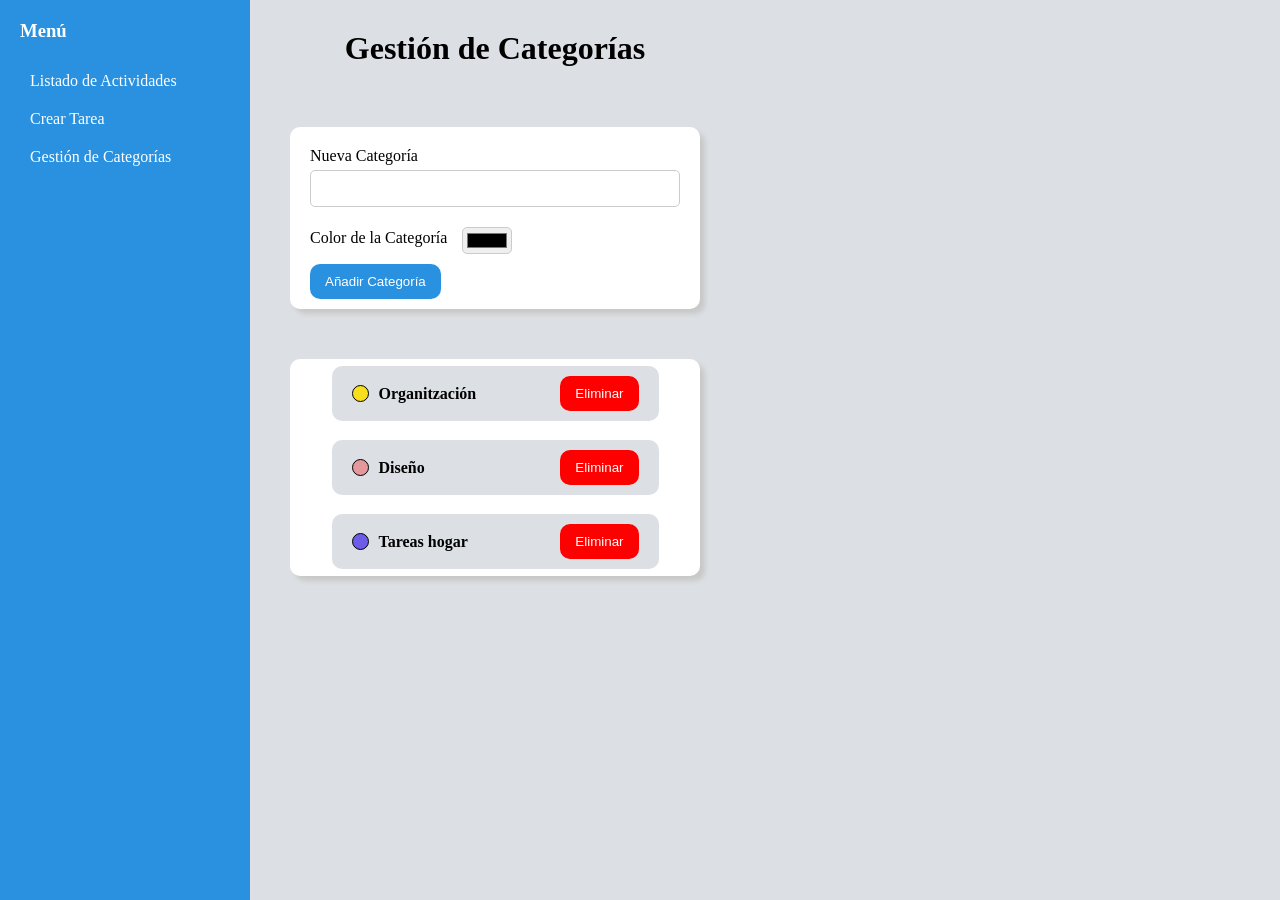
<file: categorias.html>
<!DOCTYPE html>
<html lang="es">
<head>
    <meta charset="UTF-8">
    <meta name="viewport" content="width=device-width, initial-scale=1.0">
    <title>Gestión de Categorías</title>
    <link rel="stylesheet" href="css/style.css">
</head>
<body>
    <nav>
        <h3>Menú</h3>
        <ul>
            <li><a href="index.html">Listado de Actividades</a></li>
            <li><a href="createTask.html">Crear Tarea</a></li>
            <li><a href="categorias.html">Gestión de Categorías</a></li>
        </ul>
    </nav>

    <main>
        <h1>Gestión de Categorías</h1>
        <form class="form-container" id="categoryForm">
            <div class="formField">
                <label for="newCategory">Nueva Categoría</label>
                <input type="text" id="newCategory" required>
            </div>
            <div class="colorCategory">
                <label for="categoryColor">Color de la Categoría</label>
                <input type="color" class="colorField" id="categoryColor">
            </div>

            <button type="submit" class="btn">Añadir Categoría</button>
        </form>

        <div class="allCategories" id="categoriesList"></div>
    </main>

    <script type="module" src="js/categorias.js"></script>
</body>
</html>
</file>
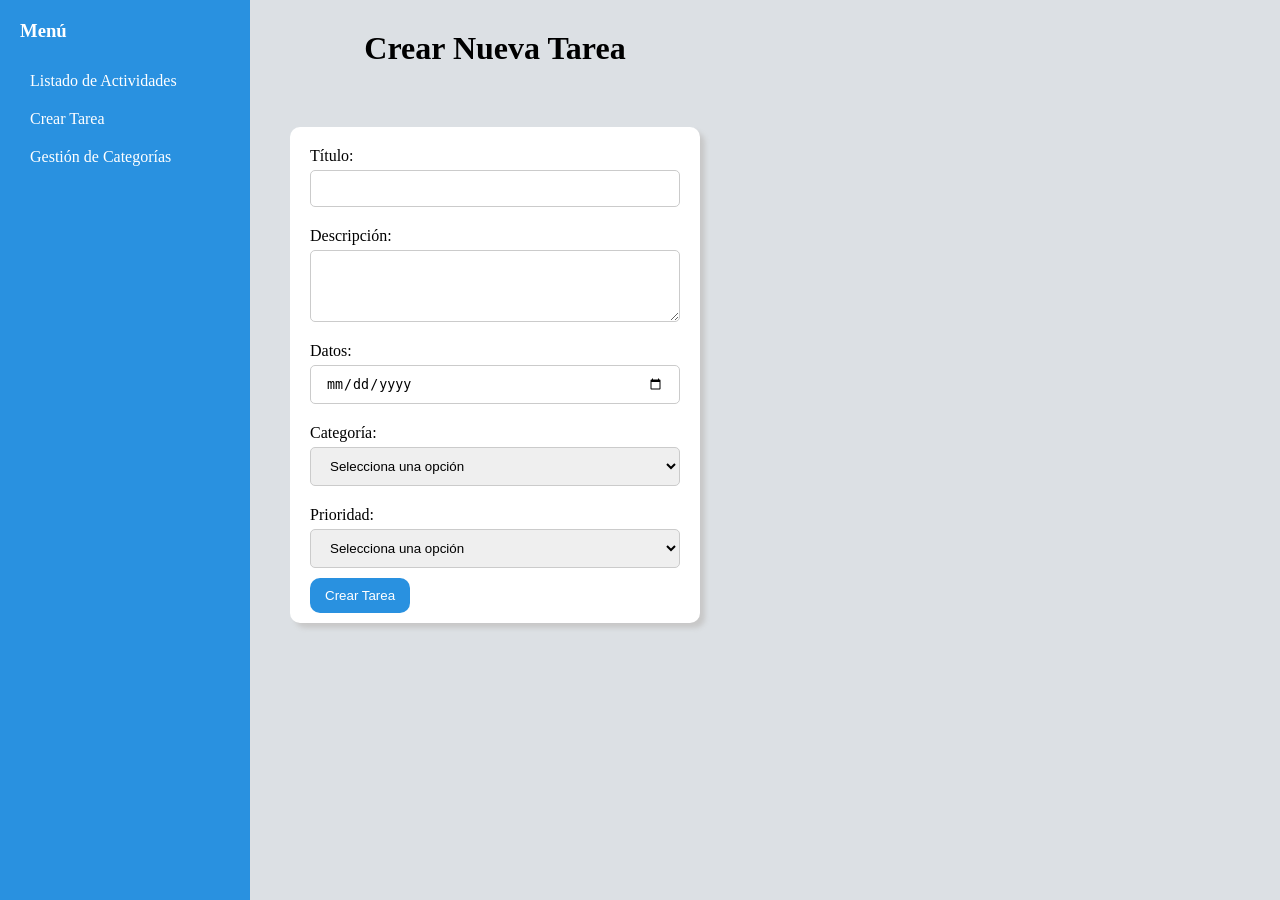
<file: createTask.html>
<!DOCTYPE html>
<html lang="es">
<head>
    <meta charset="UTF-8">
    <meta name="viewport" content="width=device-width, initial-scale=1.0">
    <title>Crear Tarea</title>
    <link rel="stylesheet" href="css/style.css">
</head>
<body>
    <nav>
        <h3>Menú</h3>
        <ul>
            <li><a href="index.html">Listado de Actividades</a></li>
            <li><a href="createTask.html">Crear Tarea</a></li>
            <li><a href="categorias.html">Gestión de Categorías</a></li>
        </ul>
    </nav>

    <main>
        <h1>Crear Nueva Tarea</h1>

        <form class="form-container" id="taskForm">
            <div class="formField">
                <label for="title">Título:</label>
                <input type="text" id="title" required>
            </div>

            <div class="formField">
                <label for="description">Descripción:</label>
                <textarea name="description" id="description" required></textarea>
            </div>

            <div class="formField">
                <label for="date">Datos:</label>
                <input type="date" name="date" id="date" required>
            </div>

            <div class="formField">
                <label for="category">Categoría:</label>
                <select name="category" id="category" required>
                    <option value="" disabled selected>Selecciona una opción</option>
                </select>
            </div>

            <div class="formField">
                <label for="priority">Prioridad:</label>
                <select name="priority" id="priority" required>
                    <option value="" disabled selected>Selecciona una opción</option>
                    <option value="Baja">Baja</option>
                    <option value="Media">Mediana</option>
                    <option value="Alta">Alta</option>
                </select>
            </div>

            <button type="submit" class="btn">Crear Tarea</button>
        </form>
    </main>

    <script type="module" src="js/formTask.js"></script>
</body>
</html>
</file>
<file: css/style.css>
:root {
    --white-color: white;
    --blue-color: rgb(41, 145, 224);
    --shadow-box: 5px 5px 5px rgb(200, 200, 200);
    --border-fields: rgb(203, 203, 203);
    --bg-color: rgb(220, 224, 228);
}

h1 {
    margin: 30px;
}

p {
    padding: 0;
    margin: 0;
}

a {
    text-decoration: none;
    color: var(--white-color);
}

label {
    padding-bottom: 5px;
    margin-right: 15px;
}

input {
    border: 1px solid var(--border-fields);
    padding: 10px 15px 10px 15px;
    border-radius: 5px;
}

textarea {
    border: 1px solid var(--border-fields);
    padding: 20px 15px 20px 15px;
    border-radius: 5px;
}

select {
    border: 1px solid var(--border-fields);
    padding: 10px 15px 10px 15px;
    border-radius: 5px;
}

body {
    margin: 0;
    display: flex;
    min-height: 100vh;
    background-color: var(--bg-color);
}

nav {
    width: 250px;
    position: fixed;
    top: 0;
    left: 0;
    height: 100vh;
    background-color: var(--blue-color);
    box-sizing: border-box;
    z-index: 100;
}

nav h3 {
    color: var(--white-color) !important;
    margin: 20px;
}

nav ul {
    margin: 30px;
    padding: 0;
    list-style: none;
}

nav ul li {
    padding-bottom: 20px;
}

main {
    width: calc(100% -250px);
    margin-left: 250px;
    padding-left: 40px;
    padding-right: 40px;
    display: flex;
    flex-direction: column;
    align-items: center;
    box-sizing: border-box;
}

.form-container, .allCategories {
    margin-top: 30px;
    margin-bottom: 30px;
}

.btn {
    background-color: var(--blue-color);
    border: none;
    border-radius: 10px;
    margin: 10px 20px 10px 20px;
    padding: 10px 15px 10px 15px;
    color: var(--white-color);
    cursor: pointer;
    transition: 0.3s ease;
}

.btn:hover {
    transform: translateY(-2px);
    background-color: rgb(42, 116, 150);
}

.newTask {
    display: flex;
    justify-content: space-between;
    align-items: center;
    width: 100%;
    height: 95px;
    background-color: var(--white-color);
    border-radius: 10px;
    box-shadow: var(--shadow-box);
}

.containerTask {
    width: 100%;
    margin-bottom: 20px;
}

.task {
    display: grid;
    grid-template-columns: repeat(3, 1fr);
    gap: 15px;
}

.cardContainer {
    border-radius: 6px;
    box-shadow: var(--shadow-box);
    overflow: hidden;
    margin-bottom: 10px;
    transition: transform 0.2 ease;
}

.cardContainer:hover {
    transform: translateY(-2px);
}

/*Code inserted in index.html from index.js*/
.taskInfo {
    border: none !important;
    display: flex;
    flex-direction: column;
    padding: 15px 20px;
    gap: 10px;
}

.cardHeaderRow {
    display: flex;
    justify-content: space-between;
    align-items: flex-start;
    width: 100%;
}

.cardHeaderRow h4 {
    font-size: 18px;
    font-weight: 500;
    color: #1a1a1a;
    margin: 0;
}

.priorityTextLabel {
    font-size: 14px;
    color: #4a4a4a;
}

.categoryBadgeContainer {
    display: flex;
}

.categoryTaskName {
    padding: 4px 12px;
    border-radius: 15px;
    font-size: 14px;
    color: #1a1a1a;
    font-weight: 400;
}

.taskDate {
    font-size: 14px;
    color: #7a7a7a;
}

.cardFooterRow {
    display: flex;
    justify-content: space-between;
    align-items: flex-end;
    width: 100%;
    margin-top: 5px;
}

.taskDescription {
    font-size: 14px;
    color: #6a6a6a;
    max-width: 80%;
}

.btn-taskControls {
    display: flex;
    align-items: center;
    gap: 15px;
}

.btn-checkbox input[type="checkbox"] {
    width: 18px;
    height: 18px;
    cursor: pointer;
}

.btn-deleteTask {
    padding: 0;
    background-color: transparent;
    border: none;
    font-size: 18px;
    transition: 0.3s ease;
    cursor: pointer;
}

.btn-deleteTask:hover {
    transform: translateY(-2px);
    color: rgb(255, 0, 0);
}

/*-- Priority decorations --*/
/*High priority*/
.card-priority-alta {
    background-color: #fbcbc9;
}

.card-priority-media, .card-priority-mitjana {
    background-color: #fef0be;
}

.card-priority-baja, .card-priority-baixa {
    background-color: #c9ebd1;
}

h4.completed-title {
    text-decoration: line-through !important;
    color: #8e8e93 !important;
    font-style: italic;
}


.statistics {
    width: 100%;
    max-width: 800px;
    height: 400px !important;
    margin-top: 50px;
    margin-bottom: 50px;
    display: block !important;
    position: relative;
}

.taskChart {
    width: 100% !important;
    height: 100% !important;
    display: block !important;
}



/* -- Styles to createTask.html -- */
.form-container {
    width: 410px;
    background-color: var(--white-color);
    box-shadow: var(--shadow-box);
    border-radius: 10px;
}

.formField {
    padding: 20px 20px 0 20px;
    display: flex;
    flex-direction: column;
}

/* -- Styles to categorias.html -- */
.colorCategory {
    padding: 20px 20px 0 20px;
    display: flex;
    align-items: center;
}

.colorField {
    padding: 1px 2px 1px 2px;
}

.allCategories {
    display: flex;
    flex-direction: column;
    gap: 5px;
    align-items: center;
    background-color: var(--white-color);
    box-shadow: var(--shadow-box);
    margin-top: 20px;
    width: 410px;
    border-radius: 10px;
}

.category-row {
    display: flex;
    justify-content: space-between;
    width: 70%;
    align-items: center;
    padding: 0 20px 0 20px;
    margin: 7px;
    background-color: var(--bg-color);
    border-radius: 10px;
}

.category-info {
    display: flex;
    gap: 10px;
}

.colorIndicator {
    width: 15px !important;
    height: 15px !important;
    border-radius: 50% !important;
    
    /* Uses color passed from JavaScript */
    background-color: var(--badge-color, #000000); 
    
    border: 1px solid rgba(0, 0, 0);
}

.btn-delete {
    background-color: red;
    border: none;
    border-radius: 10px;
    margin: 10px 0 10px 0;
    padding: 10px 15px 10px 15px;
    color: var(--white-color);
    cursor: pointer;
    transition: 0.3s ease;
}

.btn-delete:hover {
    transform: translateY(2px);
    background-color: rgb(164, 31, 31);
}
</file>
